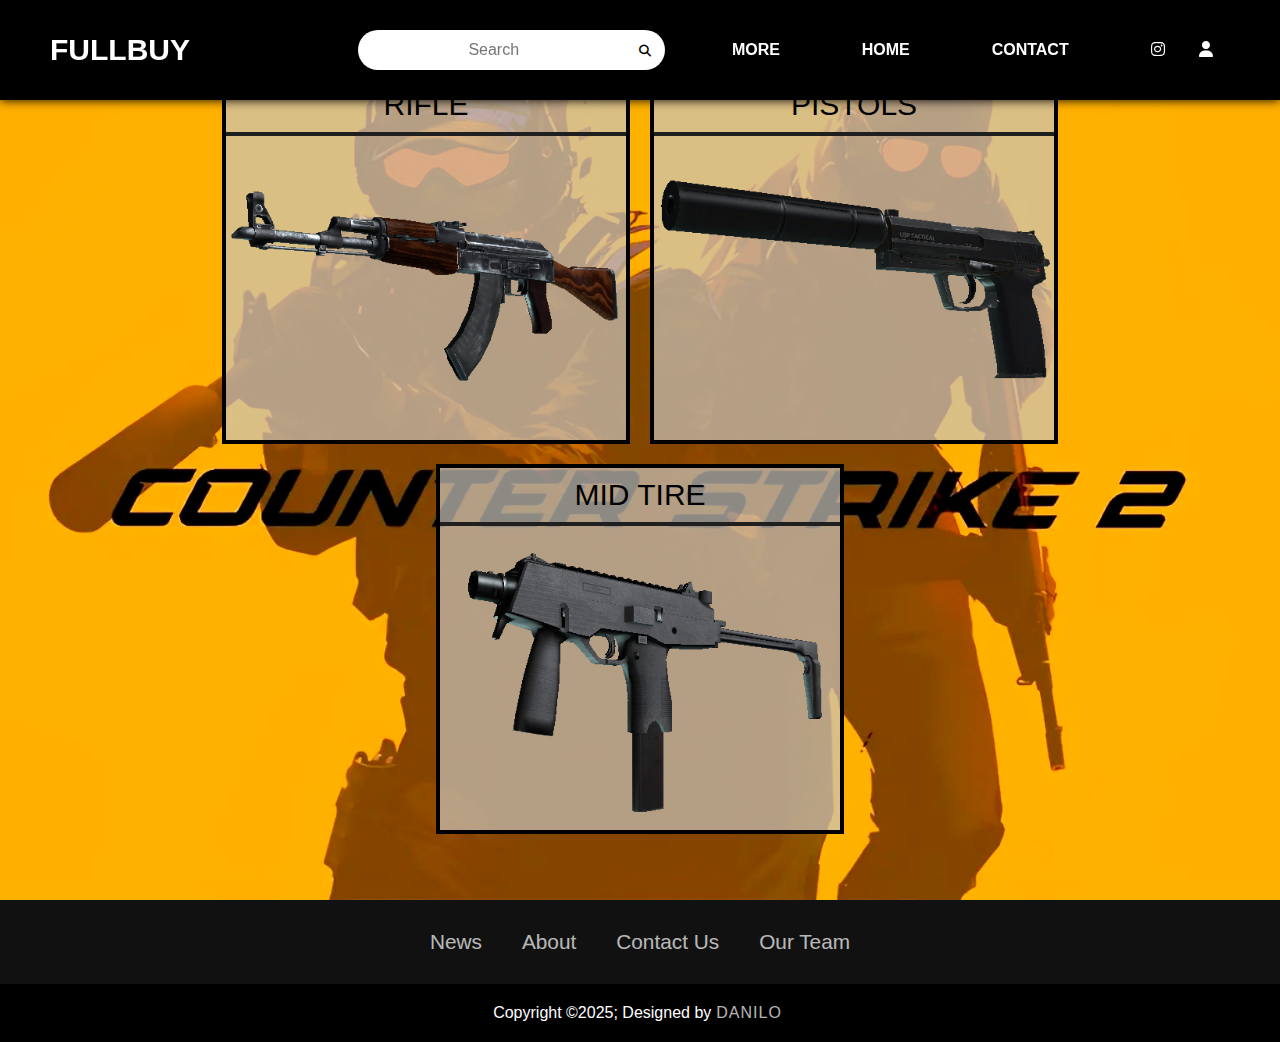
<file: index.html>
<!DOCTYPE html>
<html lang="en">
<head>
    <title>FullBuy</title>  
    <link rel="icon" type="slike/png" href="slike/fff.png">  
    <link rel="stylesheet" href="style.css">
    <link rel="stylesheet" href="https://cdnjs.cloudflare.com/ajax/libs/font-awesome/6.7.2/css/all.min.css" integrity="sha512-Evv84Mr4kqVGRNSgIGL/F/aIDqQb7xQ2vcrdIwxfjThSH8CSR7PBEakCr51Ck+w+/U6swU2Im1vVX0SVk9ABhg==" crossorigin="anonymous" referrerpolicy="no-referrer" />
</head>
<body>
<header>
    <input type="checkbox" name="" id="chk1">
<div class="logo"><h1>FULLBUY</h1></div>

<div class="search-box">
    <form action="">
    <input type="text" name="search" id="srch" placeholder="Search">
    <button type="submit"><i style="color: black;" class="fa-solid fa-magnifying-glass"></i></button>
   </form>
</div>

<ul class="menu_dd">
    <li><a href="#">MORE</a>
        <div class="drop_menu">
            <ul>
        <li><a href="case.html">Case</a></li>
        <li><a href="agent.html">Agent</a></li>
        <li><a href="music.html">Music Kit</a></li>
    
            </ul>
         </div>
        </li>

    <li><a href="index.html">HOME</a></li>
    <li><a href="contact.html">CONTACT</a></li>
   <li>
    <a target="_blank" href="https://www.instagram.com/danilo_0829/"><i class="fab fa-instagram"></i></a>
    <a href="profile.html"><i class="fa-solid fa-user"></i></a>
   </li>
</ul>

<div class="menu">
<label for="chk1">
    <i class="fa-solid fa-bars"></i>
</label>
</div>

</header>
<!-- GLAVNA STRANA -->


<div class="sss">  
       <div class="kt1">
        <div class="dess">RIFLE</div>
    <a href="ak.html"><img src="def skins/ak-47.png" alt="Rifles"></a>
    </div>
    <div class="kt1">
        <div class="dess">PISTOLS</div>
        <a href="pistols.html"><img src="rnd/usp-s.png" alt="Pistols"></a>
       
        </div>
    
        <div class="kt1">
            <div class="dess">MID TIRE</div>
            <a href="midtir.html"><img src="rnd/mp9.png" alt="Mid tire"></a>
           </div> 
        </div>






        <footer>

            <div class="footerNav">
                <ul>
                    <li><a target="_blank" href="https://store.steampowered.com/news/app/730">News</a></li>
                    <li><a href="about.html">About</a></li>
                    <li><a href="contact.html">Contact Us</a></li>
                    <li><a href="ourteam.html">Our Team</a></li>
                </ul>
            </div>
                
            </div>
            <div class="footerBottom">
                <p>Copyright &copy;2025; Designed by<span class="designer">Danilo</span></p>
            </div>
        </footer>
    
</body>
</file>
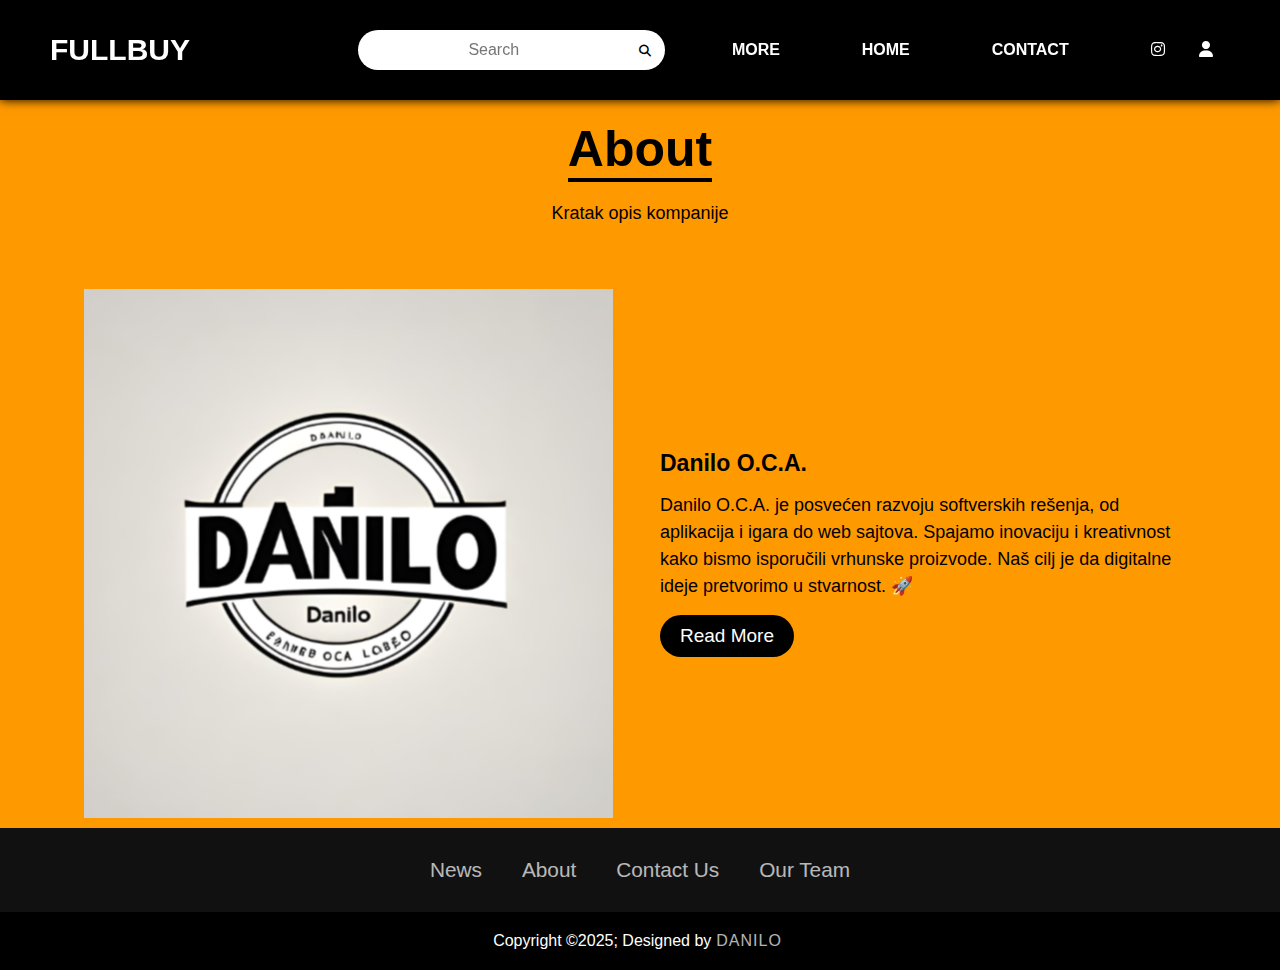
<file: about.html>
<!DOCTYPE html>
<html lang="en">
<head>
    <title>FullBuy</title>  
    <link rel="icon" type="slike/png" href="slike/fff.png">  
    <link rel="stylesheet" href="about.css">
    <link rel="stylesheet" href="https://cdnjs.cloudflare.com/ajax/libs/font-awesome/6.7.2/css/all.min.css" integrity="sha512-Evv84Mr4kqVGRNSgIGL/F/aIDqQb7xQ2vcrdIwxfjThSH8CSR7PBEakCr51Ck+w+/U6swU2Im1vVX0SVk9ABhg==" crossorigin="anonymous" referrerpolicy="no-referrer" />
</head>
<body>
<header>
    <input type="checkbox" name="" id="chk1">
<div class="logo"><h1>FULLBUY</h1></div>

<div class="search-box">
    <form action="">
    <input type="text" name="search" id="srch" placeholder="Search">
    <button type="submit"><i style="color: black;" class="fa-solid fa-magnifying-glass"></i></button>
   </form>
</div>

<ul class="menu_dd">
    <li><a href="#">MORE</a>
        <div class="drop_menu">
            <ul>
                <li><a href="case.html">Case</a></li>
                <li><a href="agent.html">Agent</a></li>
                <li><a href="music.html">Music Kit</a></li>
    
            </ul>
         </div>
        </li>

    <li><a href="index.html">HOME</a></li>
    <li><a href="contact.html">CONTACT</a></li>
   <li>
    <a target="_blank" href="https://www.instagram.com/danilo_0829/"><i class="fab fa-instagram"></i></a>
    <a href="profile.html"><i class="fa-solid fa-user"></i></a>
   </li>
</ul>

<div class="menu">
<label for="chk1">
    <i class="fa-solid fa-bars"></i>
</label>
</div>

</header>
<!-- GLAVNA STRANA -->
<div class="heading">
<h1>About</h1>
<p>Kratak opis kompanije</p>
</div>
<div class="container">
    <section class="about">
        <div class="about-img">
            <img src="slike/logoo.png" alt="logo">
        </div>
        <div class="about-content">
            <h2>Danilo O.C.A.</h2>
            <p>Danilo O.C.A. je posvećen razvoju softverskih rešenja, od aplikacija i igara do web sajtova. Spajamo inovaciju i kreativnost kako bismo isporučili vrhunske proizvode. Naš cilj je da digitalne ideje pretvorimo u stvarnost. 🚀</p>
            <a href="https://en.wikipedia.org/wiki/Information_technology" class="read-more">Read More</a>

        </div>
    </section>
</div>


<!-- FOOTER -->
        <footer>

            <div class="footerNav">
                <ul>
                    <li><a target="_blank" href="https://store.steampowered.com/news/app/730">News</a></li>
                    <li><a href="about.html">About</a></li>
                    <li><a href="contact.html">Contact Us</a></li>
                    <li><a href="ourteam.html">Our Team</a></li>
                </ul>
            </div>
                
            </div>
            <div class="footerBottom">
                <p>Copyright &copy;2025; Designed by<span class="designer">Danilo</span></p>
            </div>
        </footer>
    
</body>
</file>
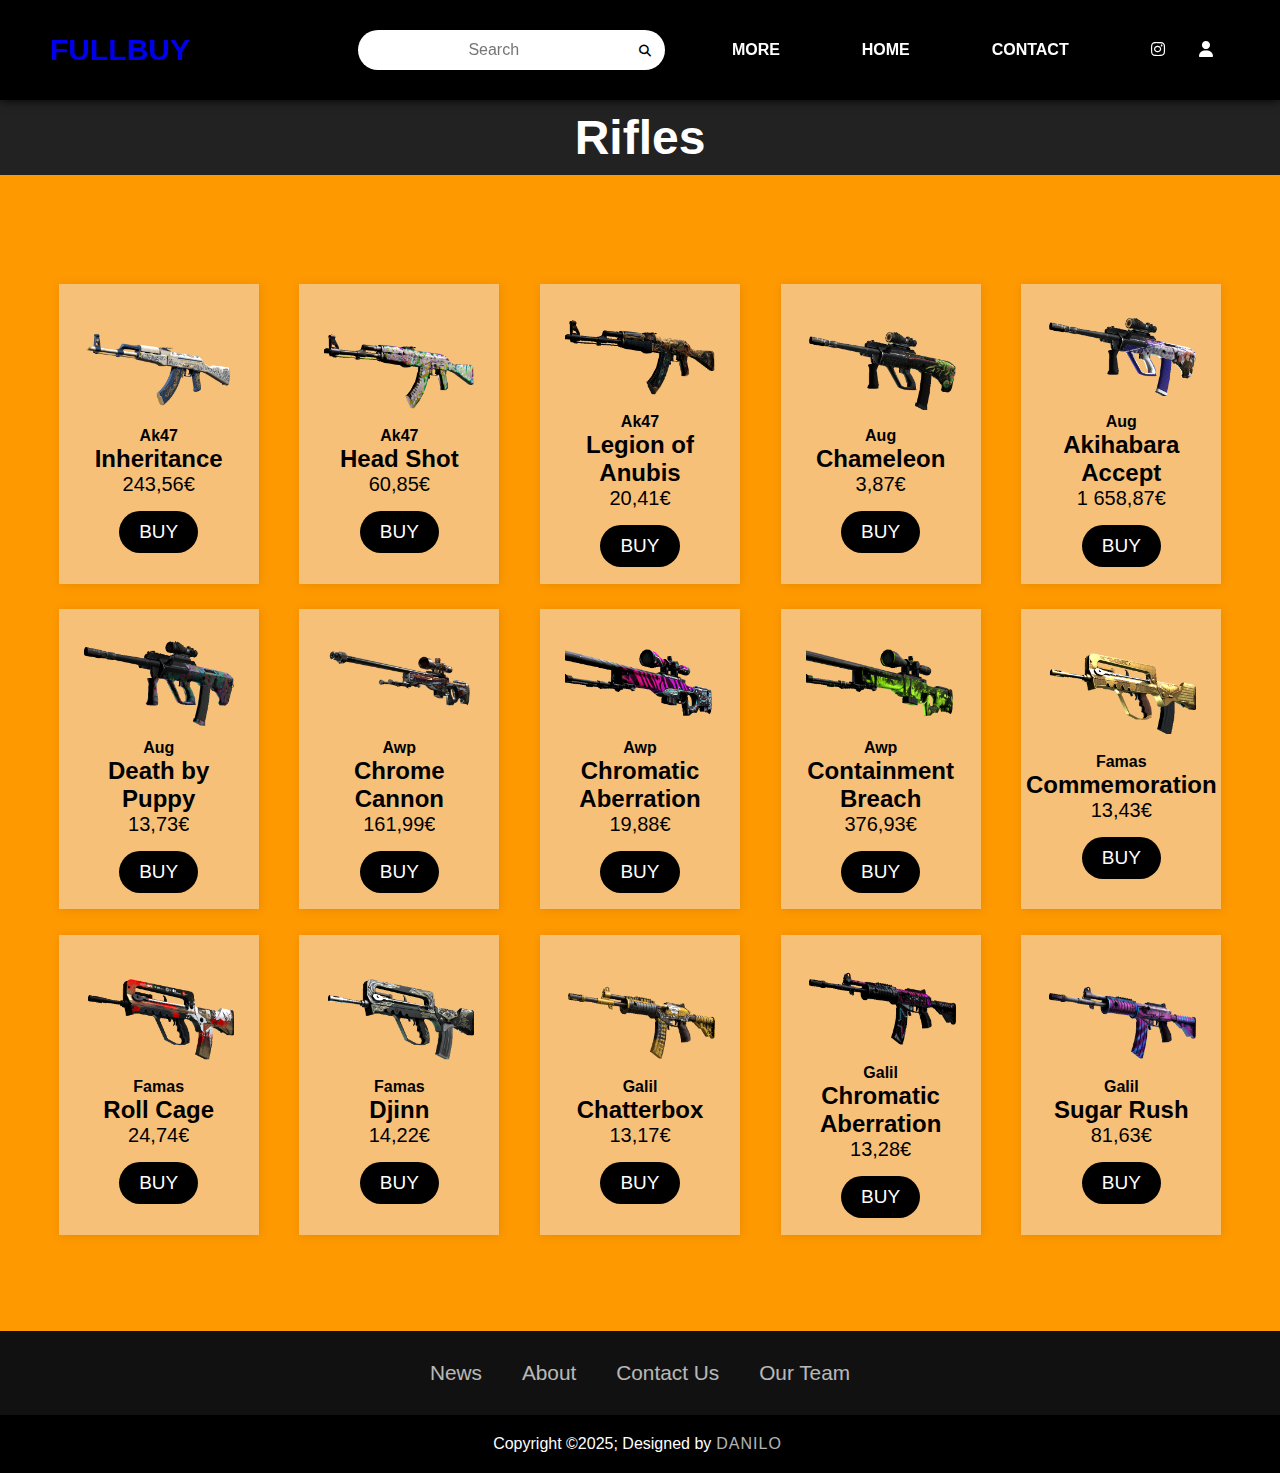
<file: ak.html>
<!DOCTYPE html>
<html lang="en">
<head>
    <title>FullBuy</title>  
    <link rel="icon" type="slike/png" href="slike/fff.png">  
    <link rel="stylesheet" href="ak.css">
   
    <link rel="stylesheet" href="https://cdnjs.cloudflare.com/ajax/libs/font-awesome/6.7.2/css/all.min.css" integrity="sha512-Evv84Mr4kqVGRNSgIGL/F/aIDqQb7xQ2vcrdIwxfjThSH8CSR7PBEakCr51Ck+w+/U6swU2Im1vVX0SVk9ABhg==" crossorigin="anonymous" referrerpolicy="no-referrer" />
</head>
<body>
<header>
    <input type="checkbox" name="" id="chk1">
<div class="logo"><h1><a href="index.html">FULLBUY</a></h1></div>

<div class="search-box">
    <form action="">
    <input type="text" name="search" id="myinput" id="srch" placeholder="Search">
    <button type="submit"><i style="color: black;" class="fa-solid fa-magnifying-glass"></i></button>
   </form>
</div>

<ul class="menu_dd">
    <li><a href="#">MORE</a>
        <div class="drop_menu">
            <ul>
                <li><a href="case.html">Case</a></li>
                <li><a href="agent.html">Agent</a></li>
                <li><a href="music.html">Music Kit</a></li>
    
            </ul>
         </div>
        </li>

    <li><a href="index.html">HOME</a></li>
    <li><a href="contact.html">CONTACT</a></li>
   <li>
    <a target="_blank" href="https://www.instagram.com/danilo_0829/"><i class="fab fa-instagram"></i></a>
    <a href="profile.html"><i class="fa-solid fa-user"></i></a>
   </li>
</ul>

<div class="menu">
<label for="chk1">
    <i class="fa-solid fa-bars"></i>
</label>
</div>

</header>
<!-- GLAVNA STRANA -->
<div class="section-title">
    <h2>Rifles</h2>
</div>


<main>
    <div class="cotainer">
        <div>
            <img src="rfsk/512fx384f.png">
            <h4>Ak47</h4>
            <h2>Inheritance</h2>
            <span>243,56€</span>
            <a target="_blank" href="https://steamcommunity.com/market/listings/730/AK-47%20%7C%20Inheritance%20%28Factory%20New%29">BUY</a>
        </div> 
        <div>
            <img src="rfsk/headpng.png">
            <h4>Ak47</h4>
            <h2>Head Shot</h2>
            <span>60,85€</span>
            <a target="_blank" href="https://steamcommunity.com/market/listings/730/AK-47%20%7C%20Head%20Shot%20%28Factory%20New%29">BUY</a>
        </div>
        <div>
            <img src="rfsk/legend.png">
            <h4>Ak47</h4>
            <h2>Legion of Anubis</h2>
            <span>20,41€</span>
            <a target="_blank" href="https://steamcommunity.com/market/listings/730/AK-47%20%7C%20Legion%20of%20Anubis%20%28Factory%20New%29">BUY</a>
        </div>
        <div>
            <img src="rfsk/auggg.png">
            <h4>Aug</h4>
            <h2>Chameleon</h2>
            <span>3,87€</span>
           <a target="_blank" href="https://steamcommunity.com/market/listings/730/AUG%20%7C%20Chameleon%20%28Factory%20New%29">BUY</a>
        </div>
        <div>
            <img src="rfsk/Akihabara Accept.png">
            <h4>Aug</h4>
            <h2>Akihabara Accept</h2>
            <span>1 658,87€</span>
            <a target="_blank" href="https://steamcommunity.com/market/listings/730/AUG%20%7C%20Akihabara%20Accept%20%28Factory%20New%29">BUY</a>
        </div>
        <div>
            <img src="rfsk/augfg.png">
            <h4>Aug</h4>
            <h2>Death by Puppy</h2>
            <span>13,73€</span>
            <a target="_blank" href="https://steamcommunity.com/market/listings/730/AUG%20%7C%20Death%20by%20Puppy%20%28Factory%20New%29">BUY</a>
        </div>
        <div>
            <img  src="rfsk/Chrome Cannon.png">
            <h4>Awp</h4>
            <h2>Chrome Cannon</h2>
            <span>161,99€</span>
            <a target="_blank" href="https://steamcommunity.com/market/listings/730/AWP%20%7C%20Chrome%20Cannon%20%28Factory%20New%29">BUY</a>
        </div>
        <div>
            <img  src="rfsk/Chromatic Aberration.png">
            <h4>Awp</h4>
            <h2>Chromatic Aberration</h2>
            <span>19,88€</span>
            <a target="_blank" href="https://steamcommunity.com/market/listings/730/AWP%20%7C%20Chromatic%20Aberration%20%28Factory%20New%29">BUY</a>
        </div>
        <div>
            <img src="rfsk/Containment Breach.png">
            <h4>Awp</h4>
            <h2>Containment Breach</h2>
            <span>376,93€</span>
            <a target="_blank" href="https://steamcommunity.com/market/listings/730/AWP%20%7C%20Containment%20Breach%20%28Factory%20New%29">BUY</a>
        </div>
        <div>
            <img src="rfsk/Commemoration.png">
            <h4>Famas</h4>
            <h2>Commemoration</h2>
            <span>13,43€</span>
            <a target="_blank" href="https://steamcommunity.com/market/listings/730/FAMAS%20%7C%20Commemoration%20%28Factory%20New%29">BUY</a>
        </div>
        <div>
            <img src="rfsk/Roll Cage.png">
            <h4>Famas</h4>
            <h2>Roll Cage</h2>
            <span>24,74€</span>
            <a target="_blank" href="https://steamcommunity.com/market/listings/730/FAMAS%20%7C%20Roll%20Cage%20%28Factory%20New%29">BUY</a>
        </div>
        <div>
            <img src="rfsk/Djinn.png">
            <h4>Famas</h4>
            <h2>Djinn</h2>
            <span>14,22€</span>
            <a target="_blank" href="https://steamcommunity.com/market/listings/730/FAMAS%20%7C%20Djinn%20%28Factory%20New%29">BUY</a>
        </div>
        <div>
            <img src="rfsk/Chatterbox.png">
            <h4>Galil</h4>
            <h2>Chatterbox</h2>
            <span>13,17€</span>
            <a target="_blank" href="https://steamcommunity.com/market/listings/730/Galil%20AR%20%7C%20Chatterbox%20%28Field-Tested%29">BUY</a>
        </div>
        <div>
            <img src="rfsk/Chromatic Aberration22.png">
            <h4>Galil</h4>
            <h2>Chromatic Aberration</h2>
            <span>13,28€</span>
            <a target="_blank" href="https://steamcommunity.com/market/listings/730/Galil%20AR%20%7C%20Chromatic%20Aberration%20%28Factory%20New%29">BUY</a>
        </div>
        <div>
            <img src="rfsk/Sugar Rush.png">
            <h4>Galil</h4>
            <h2>Sugar Rush</h2>
            <span>81,63€</span>
            <a target="_blank" href="https://steamcommunity.com/market/listings/730/Galil%20AR%20%7C%20Sugar%20Rush%20%28Factory%20New%29">BUY</a>
        </div>
    

    </div>
</main>

<script src="https://cdnjs.cloudflare.com/ajax/libs/jquery/3.7.1/jquery.min.js"></script>

<script type="text/javascript">
    $(document).ready(function(){
        $("#myinput").on("keyup", function(){
            var value= $(this).val().toLowerCase();

            $(".cotainer div").filter(function () {
                
                $(this).toggle($(this).text().toLowerCase().indexOf(value) > -1);



            })
        });
    });
</script>


<!-- FOOTER -->

        <footer>

            <div class="footerNav">
                <ul>
                    <li><a target="_blank" href="https://store.steampowered.com/news/app/730">News</a></li>
                    <li><a href="about.html">About</a></li>
                    <li><a href="contact.html">Contact Us</a></li>
                    <li><a href="ourteam.html">Our Team</a></li>
                </ul>
            </div>
                
            </div>
            <div class="footerBottom">
                <p>Copyright &copy;2025; Designed by<span class="designer">Danilo</span></p>
            </div>
        </footer>
    
</body>
</file>
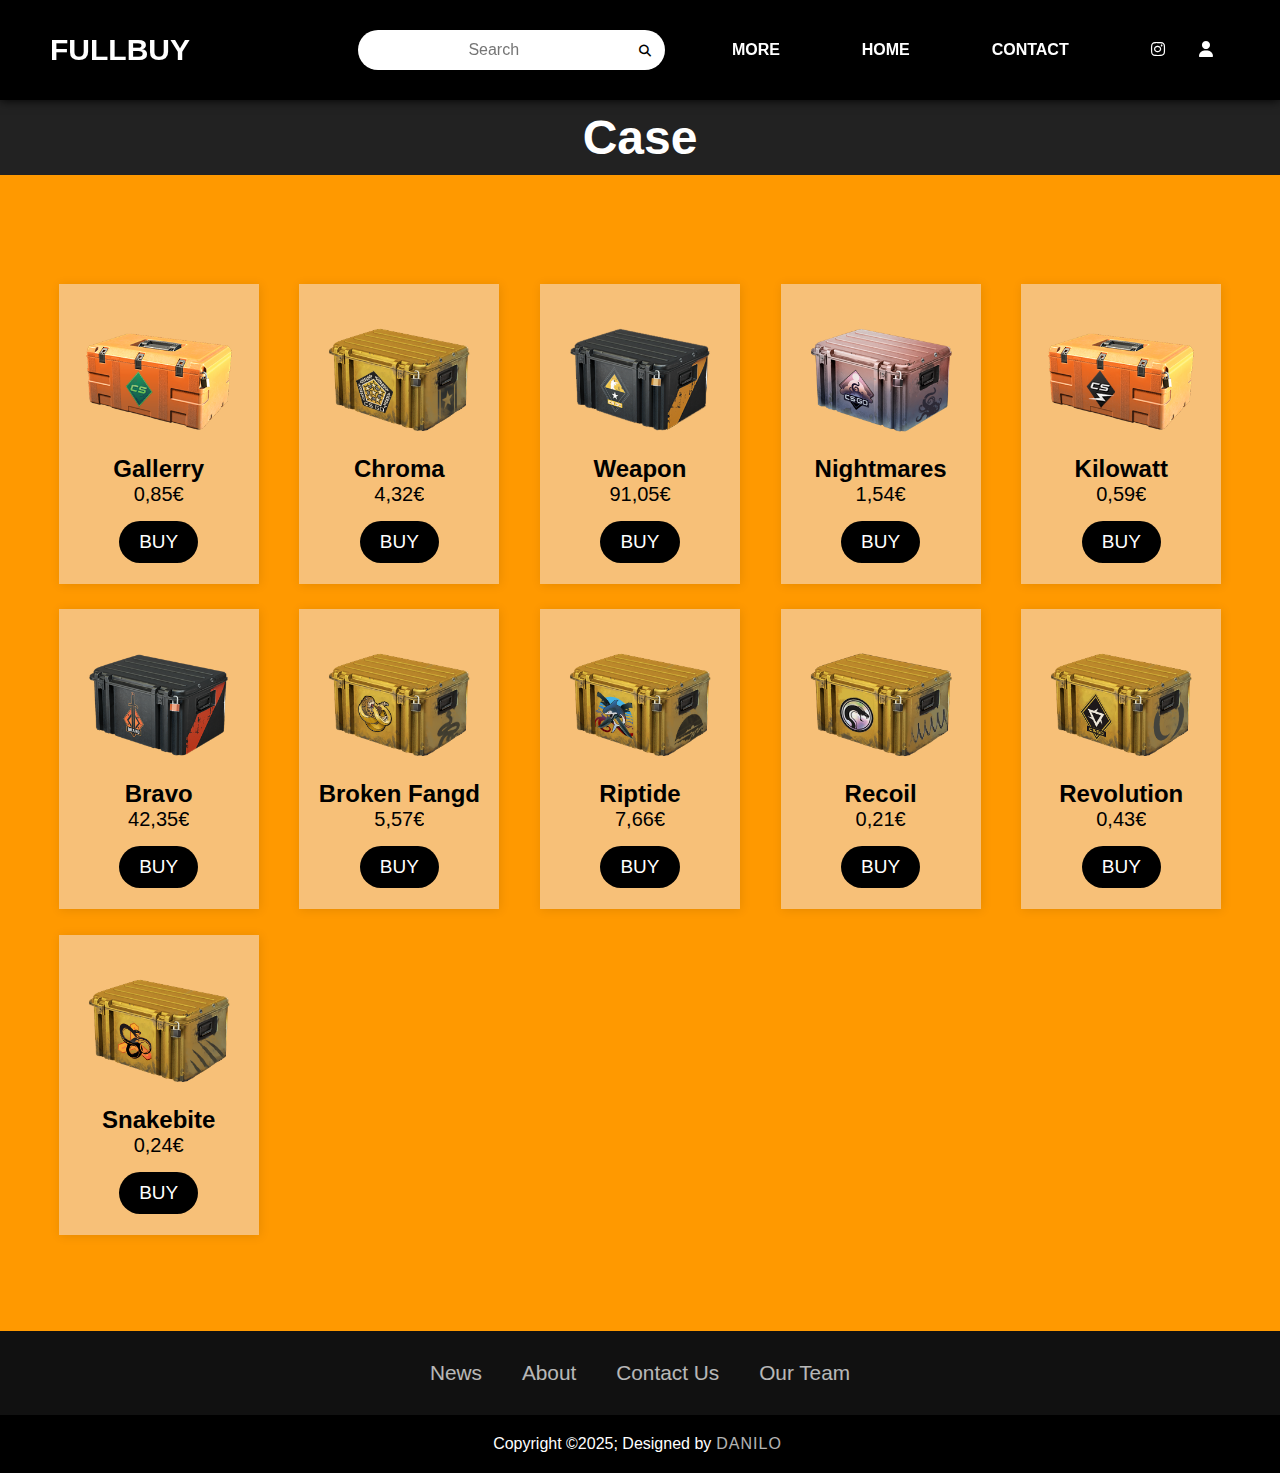
<file: case.html>
<!DOCTYPE html>
<html lang="en">
<head>
    <title>FullBuy</title>  
    <link rel="icon" type="slike/png" href="slike/fff.png">  
    <link rel="stylesheet" href="ak.css">
   
    <link rel="stylesheet" href="https://cdnjs.cloudflare.com/ajax/libs/font-awesome/6.7.2/css/all.min.css" integrity="sha512-Evv84Mr4kqVGRNSgIGL/F/aIDqQb7xQ2vcrdIwxfjThSH8CSR7PBEakCr51Ck+w+/U6swU2Im1vVX0SVk9ABhg==" crossorigin="anonymous" referrerpolicy="no-referrer" />
</head>
<body>
<header>
    <input type="checkbox" name="" id="chk1">
<div class="logo"><h1>FULLBUY</h1></div>

<div class="search-box">
    <form action="">
    <input type="text" name="search" id="myinput" id="srch" placeholder="Search">
    <button type="submit"><i style="color: black;" class="fa-solid fa-magnifying-glass"></i></button>
   </form>
</div>

<ul class="menu_dd">
    <li><a href="#">MORE</a>
        <div class="drop_menu">
            <ul>
                <li><a href="case.html">Case</a></li>
                <li><a href="agent.html">Agent</a></li>
                <li><a href="music.html">Music Kit</a></li>
    
            </ul>
         </div>
        </li>

    <li><a href="index.html">HOME</a></li>
    <li><a href="contact.html">CONTACT</a></li>
   <li>
    <a target="_blank" href="https://www.instagram.com/danilo_0829/"><i class="fab fa-instagram"></i></a>
    <a href="profile.html"><i class="fa-solid fa-user"></i></a>
   </li>
</ul>

<div class="menu">
<label for="chk1">
    <i class="fa-solid fa-bars"></i>
</label>
</div>

</header>
<!-- GLAVNA STRANA -->
<div class="section-title">
    <h2>Case</h2>
</div>

<main>
    <div class="cotainer">
        <div>
            <img src="case/Gallery.png">
            <h4></h4>
            <h2>Gallerry</h2>
            <span>0,85€</span>
            <a target="_blank" href="https://steamcommunity.com/market/listings/730/Gallery%20Case">BUY</a>
        </div> 
        <div>
            <img src="case/Chroma.png">
            <h4></h4>
            <h2>Chroma</h2>
            <span>4,32€</span>
            <a target="_blank" href="https://steamcommunity.com/market/listings/730/Chroma%20Case">BUY</a>
        </div> 
        <div>
            <img src="case/CSGO Weapon.png">
            <h4></h4>
            <h2>Weapon</h2>
            <span>91,05€</span>
            <a target="_blank" href="https://steamcommunity.com/market/listings/730/CS%3AGO%20Weapon%20Case">BUY</a>
        </div> 
        <div>
            <img src="case/Dreams & Nightmares.png">
            <h4></h4>
            <h2>Nightmares</h2>
            <span>1,54€</span>
            <a target="_blank" href="https://steamcommunity.com/market/listings/730/Dreams%20%26%20Nightmares%20Case">BUY</a>
        </div> 
        <div>
            <img src="case/Kilowatt.png">
            <h4></h4>
            <h2>Kilowatt</h2>
            <span>0,59€</span>
            <a target="_blank" href="https://steamcommunity.com/market/listings/730/Kilowatt%20Case">BUY</a>
        </div> 
        <div>
            <img src="case/Operation Bravo.png">
            <h4></h4>
            <h2>Bravo</h2>
            <span>42,35€</span>
            <a target="_blank" href="https://steamcommunity.com/market/listings/730/Operation%20Bravo%20Case">BUY</a>
        </div> 
        <div>
            <img src="case/Operation Broken Fang.png">
            <h4></h4>
            <h2>Broken Fangd</h2>
            <span>5,57€</span>
            <a target="_blank" href="https://steamcommunity.com/market/listings/730/Operation%20Broken%20Fang%20Case">BUY</a>
        </div> 
        <div>
            <img src="case/Operation Riptide.png">
            <h4></h4>
            <h2>Riptide</h2>
            <span>7,66€</span>
            <a target="_blank" href="https://steamcommunity.com/market/listings/730/Operation%20Riptide%20Case">BUY</a>
        </div> 
        <div>
            <img src="case/Recoil.png">
            <h4></h4>
            <h2>Recoil</h2>
            <span>0,21€</span>
            <a target="_blank" href="https://steamcommunity.com/market/listings/730/Recoil%20Case">BUY</a>
        </div> 
        <div>
            <img src="case/Revolution.png">
            <h4></h4>
            <h2>Revolution</h2>
            <span>0,43€</span>
            <a target="_blank" href="https://steamcommunity.com/market/listings/730/Revolution%20Case">BUY</a>
        </div> 
        <div>
            <img src="case/Snakebite.png">
            <h4></h4>
            <h2>Snakebite</h2>
            <span>0,24€</span>
            <a target="_blank" href="https://steamcommunity.com/market/listings/730/Snakebite%20Case">BUY</a>
        </div> 
    
       
    

    </div>
</main>

<script src="https://cdnjs.cloudflare.com/ajax/libs/jquery/3.7.1/jquery.min.js"></script>

<script type="text/javascript">
    $(document).ready(function(){
        $("#myinput").on("keyup", function(){
            var value= $(this).val().toLowerCase();

            $(".cotainer div").filter(function () {
                
                $(this).toggle($(this).text().toLowerCase().indexOf(value) > -1);



            })
        });
    });
</script>


<!-- FOOTER -->

        <footer>

            <div class="footerNav">
                <ul>
                    <li><a target="_blank" href="https://store.steampowered.com/news/app/730">News</a></li>
                    <li><a href="about.html">About</a></li>
                    <li><a href="contact.html">Contact Us</a></li>
                    <li><a href="ourteam.html">Our Team</a></li>
                </ul>
            </div>
                
            </div>
            <div class="footerBottom">
                <p>Copyright &copy;2025; Designed by<span class="designer">Danilo</span></p>
            </div>
        </footer>
    
</body>
</file>
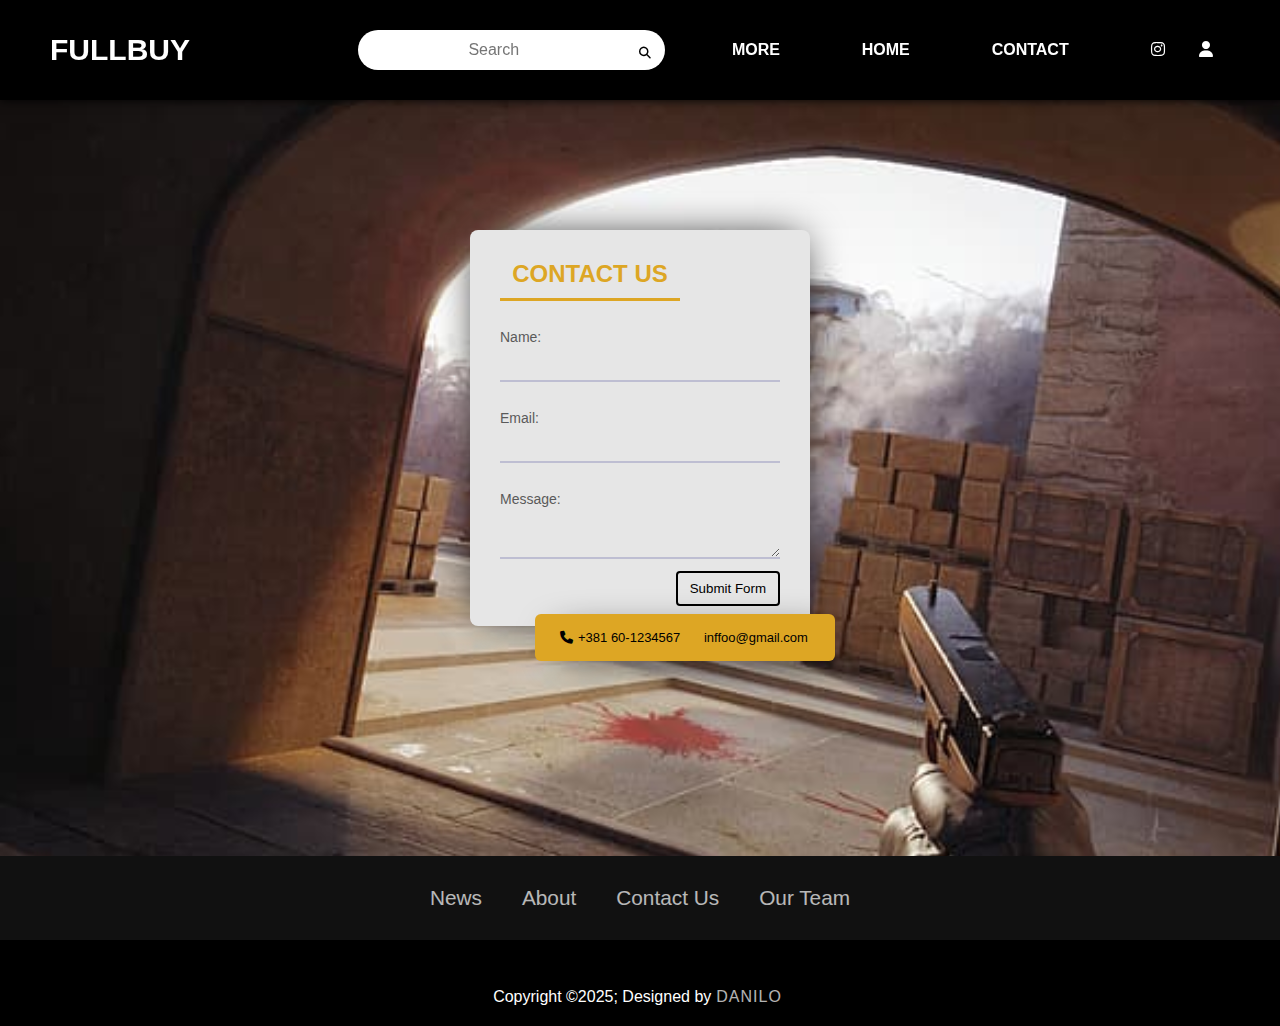
<file: contact.html>
<!DOCTYPE html>
<html lang="en">
<head>
    <title>FullBuy</title>  
    <link rel="icon" type="slike/png" href="slike/fff.png">  
    <link rel="stylesheet" href="contact.css">
    <link rel="stylesheet" href="https://cdnjs.cloudflare.com/ajax/libs/font-awesome/6.7.2/css/all.min.css" integrity="sha512-Evv84Mr4kqVGRNSgIGL/F/aIDqQb7xQ2vcrdIwxfjThSH8CSR7PBEakCr51Ck+w+/U6swU2Im1vVX0SVk9ABhg==" crossorigin="anonymous" referrerpolicy="no-referrer" />
</head>
<body>
<header>
    <input type="checkbox" name="" id="chk1">
<div class="logo"><h1>FULLBUY</h1></div>

<div class="search-box">
    <form action="">
    <input type="text" name="search" id="srch" placeholder="Search">
    <button type="submit"><i style="color: black;" class="fa-solid fa-magnifying-glass"></i></button>
   </form>
</div>

<ul class="menu_dd">
    <li><a href="#">MORE</a>
        <div class="drop_menu">
            <ul>
                <li><a href="case.html">Case</a></li>
                <li><a href="agent.html">Agent</a></li>
                <li><a href="music.html">Music Kit</a></li>
    
            </ul>
         </div>
        </li>

    <li><a href="index.html">HOME</a></li>
    <li><a href="contact.html">CONTACT</a></li>
   <li>
    <a target="_blank" href="https://www.instagram.com/danilo_0829/"><i class="fab fa-instagram"></i></a>
    <a href="profile.html"><i class="fa-solid fa-user"></i></a>
   </li>
</ul>

<div class="menu">
<label for="chk1">
    <i class="fa-solid fa-bars"></i>
</label>
</div>

</header>
<!-- GLAVNA STRANA -->
<form action="https://api.web3forms.com/submit" method="POST" class="form">
    <h2>CONTACT US</h2>
    <p type="Name:"><input type="text" name="name" required></p>
    <p type="Email:"><input type="email" name="email" required></input></p>
    <p type="Message:"><textarea name="message" required></textarea></p>
    <button type="submit">Submit Form</button>
    <div>
      <span class="fa fa-phone"></span>+381 60-1234567
      <span class="fa fa-envelope-o"></span>inffoo@gmail.com
    </div>
    <input type="hidden" name="access_key" value="40f615ea-1d8c-47e2-ae79-367ef2950e09">
  </form>



<!-- FOOTER -->
        <footer>

            <div class="footerNav">
                <ul>
                    <li><a target="_blank" href="https://store.steampowered.com/news/app/730">News</a></li>
                    <li><a href="about.html">About</a></li>
                    <li><a href="contact.html">Contact Us</a></li>
                    <li><a href="ourteam.html">Our Team</a></li>
                </ul>
            </div>
                
            </div>
            <div class="footerBottom">
                <p>Copyright &copy;2025; Designed by<span class="designer">Danilo</span></p>
            </div>
        </footer>
    
</body>
</file>
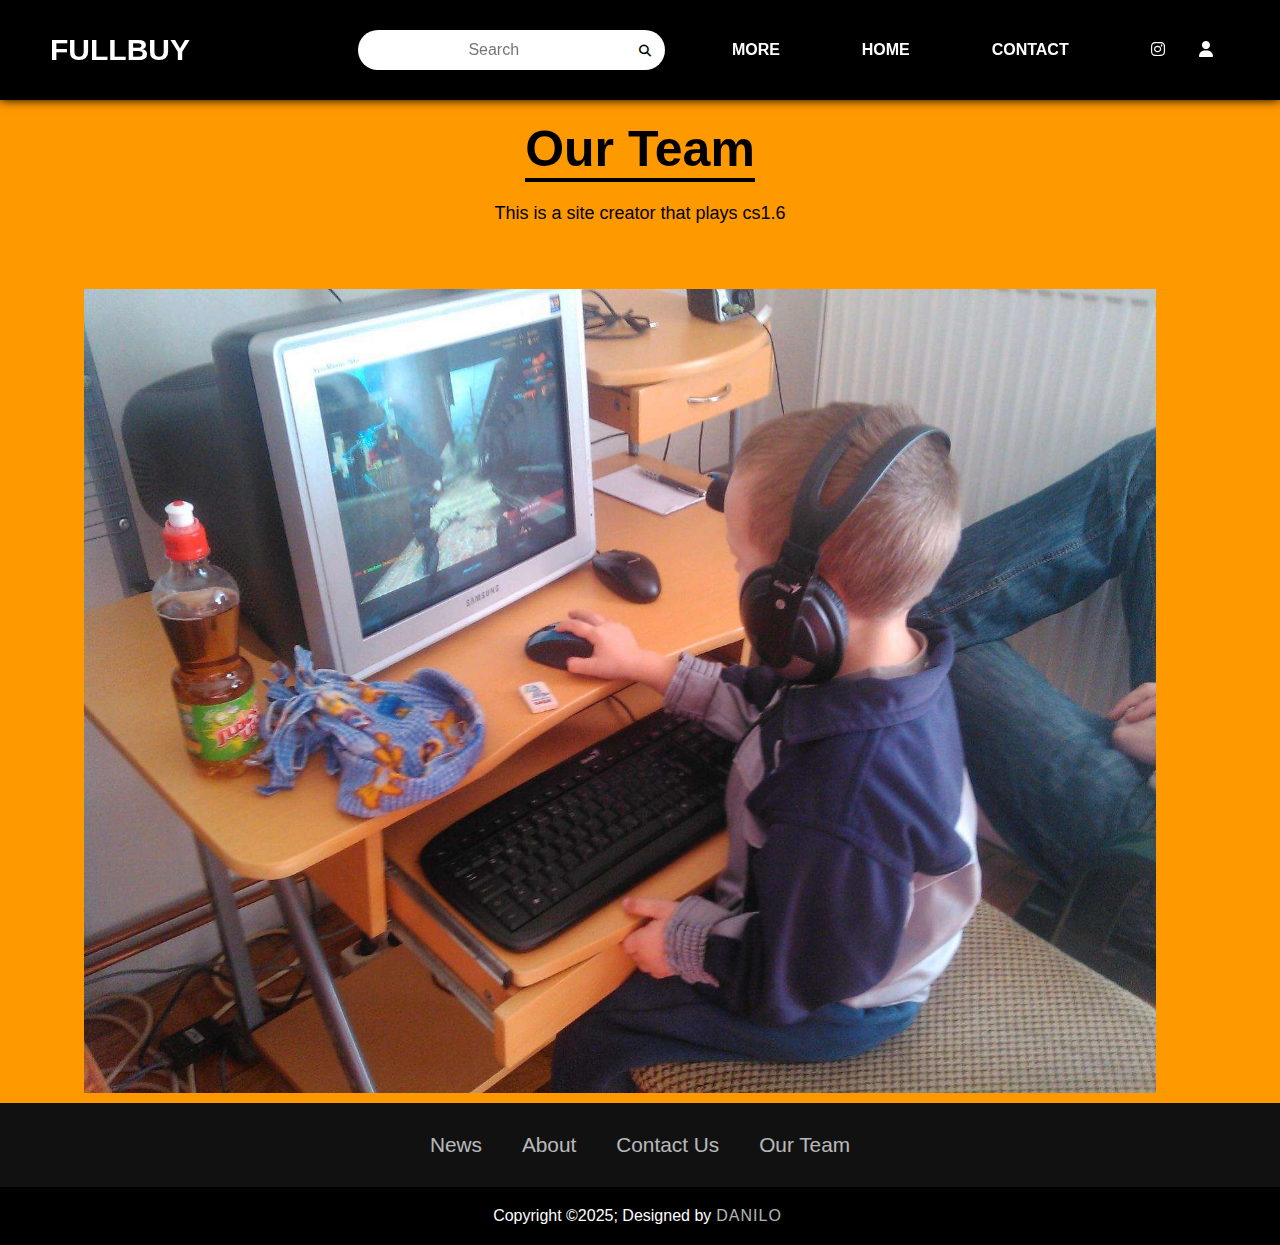
<file: ourteam.html>
<!DOCTYPE html>
<html lang="en">
<head>
    <title>FullBuy</title>  
    <link rel="icon" type="slike/png" href="slike/fff.png">  
    <link rel="stylesheet" href="about.css">
    <link rel="stylesheet" href="https://cdnjs.cloudflare.com/ajax/libs/font-awesome/6.7.2/css/all.min.css" integrity="sha512-Evv84Mr4kqVGRNSgIGL/F/aIDqQb7xQ2vcrdIwxfjThSH8CSR7PBEakCr51Ck+w+/U6swU2Im1vVX0SVk9ABhg==" crossorigin="anonymous" referrerpolicy="no-referrer" />
</head>
<body>
<header>
    <input type="checkbox" name="" id="chk1">
<div class="logo"><h1>FULLBUY</h1></div>

<div class="search-box">
    <form action="">
    <input type="text" name="search" id="srch" placeholder="Search">
    <button type="submit"><i style="color: black;" class="fa-solid fa-magnifying-glass"></i></button>
   </form>
</div>

<ul class="menu_dd">
    <li><a href="#">MORE</a>
        <div class="drop_menu">
            <ul>
                <li><a href="case.html">Case</a></li>
                <li><a href="agent.html">Agent</a></li>
                <li><a href="music.html">Music Kit</a></li>
    
            </ul>
         </div>
        </li>

    <li><a href="index.html">HOME</a></li>
    <li><a href="contact.html">CONTACT</a></li>
   <li>
    <a target="_blank" href="https://www.instagram.com/danilo_0829/"><i class="fab fa-instagram"></i></a>
    <a href="profile.html"><i class="fa-solid fa-user"></i></a>
   </li>
</ul>

<div class="menu">
<label for="chk1">
    <i class="fa-solid fa-bars"></i>
</label>
</div>

</header>
<!-- GLAVNA STRANA -->
<div class="heading">
<h1>Our Team</h1>
<p>This is a site creator that plays cs1.6</p>
</div>
<div class="container">
    <section class="about">
        <div class="about-img">
            <img src="slike/1.6malija.jpg" alt="logo">
        </div>
    </section>
</div>


<!-- FOOTER -->
        <footer>

            <div class="footerNav">
                <ul>
                    <li><a target="_blank" href="https://store.steampowered.com/news/app/730">News</a></li>
                    <li><a href="about.html">About</a></li>
                    <li><a href="contact.html">Contact Us</a></li>
                    <li><a href="ourteam.html">Our Team</a></li>
                </ul>
            </div>
                
            </div>
            <div class="footerBottom">
                <p>Copyright &copy;2025; Designed by<span class="designer">Danilo</span></p>
            </div>
        </footer>
    
</body>
</file>
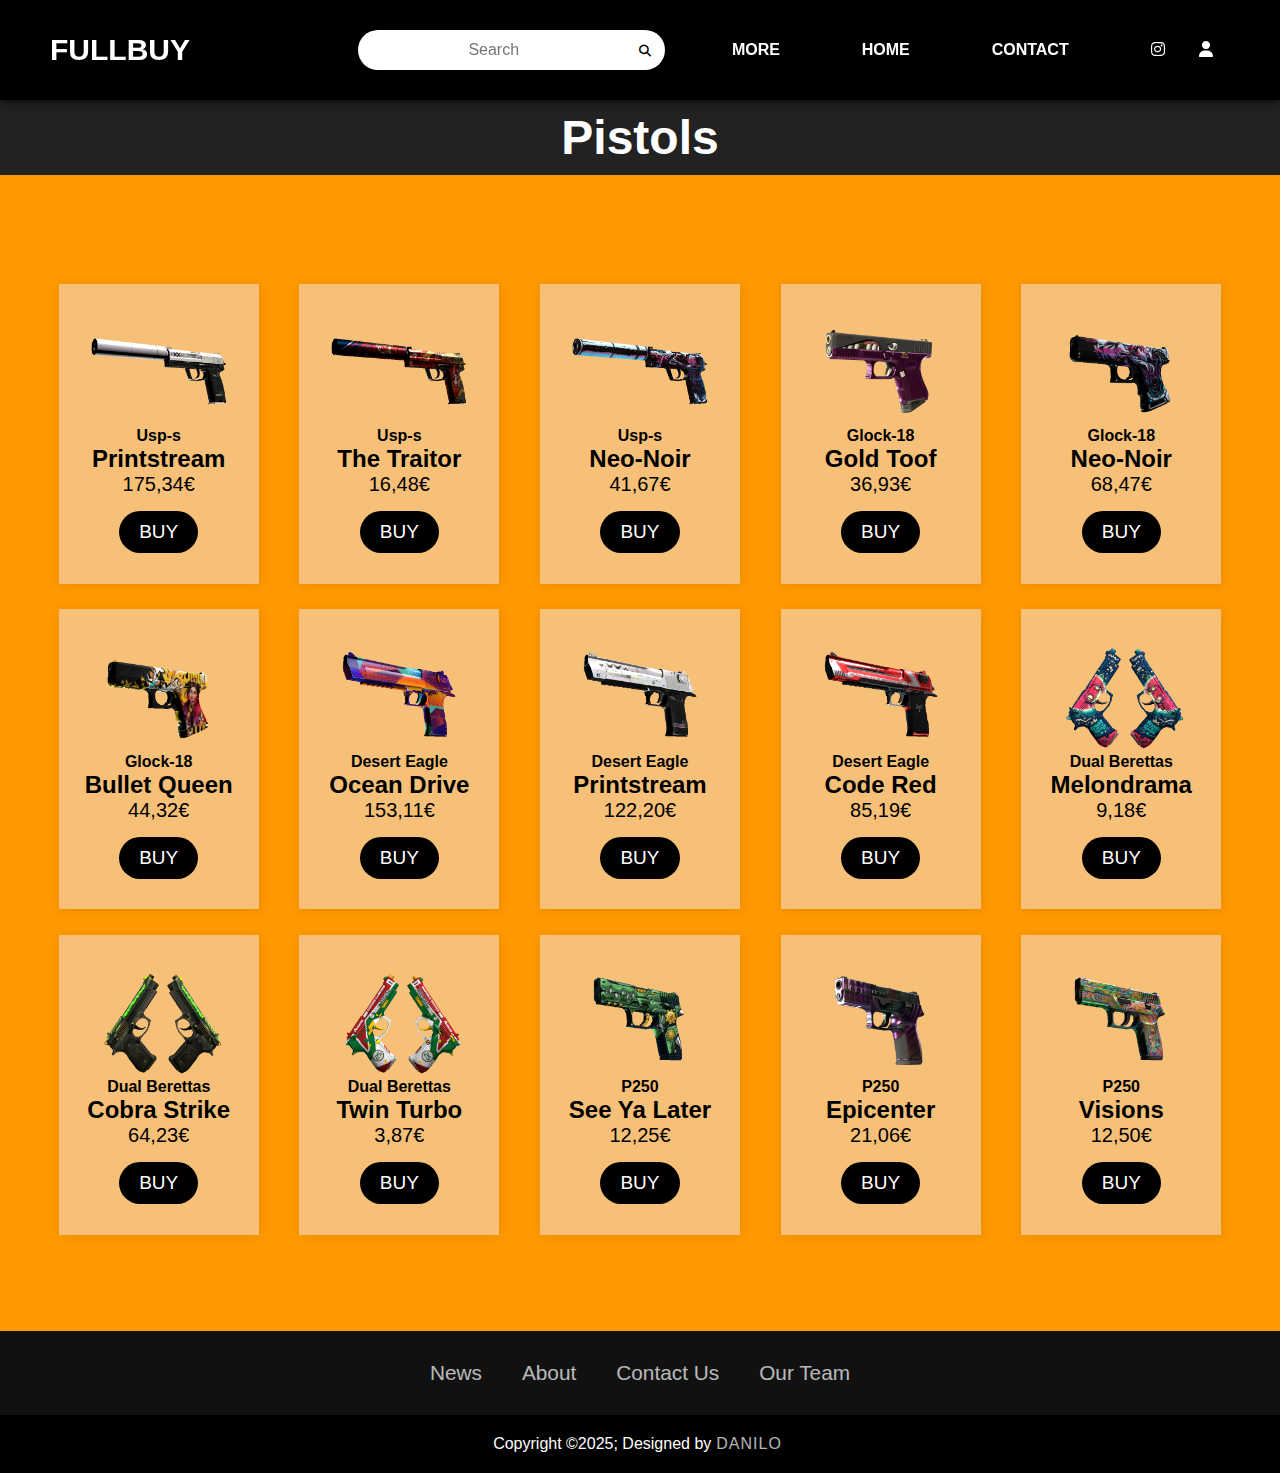
<file: pistols.html>
<!DOCTYPE html>
<html lang="en">
<head>
    <title>FullBuy</title>  
    <link rel="icon" type="slike/png" href="slike/fff.png">  
    <link rel="stylesheet" href="ak.css">
   
    <link rel="stylesheet" href="https://cdnjs.cloudflare.com/ajax/libs/font-awesome/6.7.2/css/all.min.css" integrity="sha512-Evv84Mr4kqVGRNSgIGL/F/aIDqQb7xQ2vcrdIwxfjThSH8CSR7PBEakCr51Ck+w+/U6swU2Im1vVX0SVk9ABhg==" crossorigin="anonymous" referrerpolicy="no-referrer" />
</head>
<body>
<header>
    <input type="checkbox" name="" id="chk1">
<div class="logo"><h1>FULLBUY</h1></div>

<div class="search-box">
    <form action="">
    <input type="text" name="search" id="myinput" id="srch" placeholder="Search">
    <button type="submit"><i style="color: black;" class="fa-solid fa-magnifying-glass"></i></button>
   </form>
</div>

<ul class="menu_dd">
    <li><a href="#">MORE</a>
        <div class="drop_menu">
            <ul>
                <li><a href="case.html">Case</a></li>
                <li><a href="agent.html">Agent</a></li>
                <li><a href="music.html">Music Kit</a></li>
    
            </ul>
         </div>
        </li>

    <li><a href="index.html">HOME</a></li>
    <li><a href="contact.html">CONTACT</a></li>
   <li>
    <a target="_blank" href="https://www.instagram.com/danilo_0829/"><i class="fab fa-instagram"></i></a>
    <a href="profile.html"><i class="fa-solid fa-user"></i></a>
   </li>
</ul>

<div class="menu">
<label for="chk1">
    <i class="fa-solid fa-bars"></i>
</label>
</div>

</header>
<!-- GLAVNA STRANA -->
<div class="section-title">
    <h2>Pistols</h2>
</div>
<main>
    <div class="cotainer">
        <div>
            <img src="pis/Printstream.png">
            <h4>Usp-s</h4>
            <h2>Printstream</h2>
            <span>175,34€</span>
            <a target="_blank" href="https://steamcommunity.com/market/listings/730/USP-S%20%7C%20Printstream%20%28Factory%20New%29">BUY</a>
        </div> 
        <div>
            <img src="pis/The Traitor.png">
            <h4>Usp-s</h4>
            <h2>The Traitor</h2>
            <span>16,48€</span>
            <a target="_blank" href="https://steamcommunity.com/market/listings/730/USP-S%20%7C%20The%20Traitor%20%28Factory%20New%29">BUY</a>
        </div>
        <div>
            <img src="pis/Neo-Noir.png">
            <h4>Usp-s</h4>
            <h2>Neo-Noir</h2>
            <span>41,67€</span>
            <a target="_blank" href="https://steamcommunity.com/market/listings/730/USP-S%20%7C%20Neo-Noir%20%28Factory%20New%29">BUY</a>
        </div>
        <div>
            <img src="pis/Gold Toof.png">
            <h4>Glock-18</h4>
            <h2>Gold Toof</h2>
            <span>36,93€</span>
           <a target="_blank" href="https://steamcommunity.com/market/listings/730/Glock-18%20%7C%20Gold%20Toof%20%28Factory%20New%29">BUY</a>
        </div>
        <div>
            <img src="pis/Neo-Noir2.png">
            <h4>Glock-18</h4>
            <h2>Neo-Noir</h2>
            <span>68,47€</span>
            <a target="_blank" href="https://steamcommunity.com/market/listings/730/Glock-18%20%7C%20Neo-Noir%20%28Factory%20New%29">BUY</a>
        </div>
        <div>
            <img src="pis/Bullet Queen.png">
            <h4>Glock-18</h4>
            <h2>Bullet Queen</h2>
            <span>44,32€</span>
            <a target="_blank" href="https://steamcommunity.com/market/listings/730/Glock-18%20%7C%20Bullet%20Queen%20%28Factory%20New%29">BUY</a>
        </div>
        <div>
            <img  src="pis/Ocean Drive.png">
            <h4>Desert Eagle</h4>
            <h2>Ocean Drive</h2>
            <span>153,11€</span>
            <a target="_blank" href="https://steamcommunity.com/market/listings/730/Desert%20Eagle%20%7C%20Ocean%20Drive%20%28Factory%20New%29">BUY</a>
        </div>
        <div>
            <img  src="pis/Printstream2.png">
            <h4>Desert Eagle</h4>
            <h2>Printstream</h2>
            <span>122,20€</span>
            <a target="_blank" href="https://steamcommunity.com/market/listings/730/Desert%20Eagle%20%7C%20Printstream%20%28Factory%20New%29">BUY</a>
        </div>
        <div>
            <img src="pis/Code Red.png">
            <h4>Desert Eagle</h4>
            <h2>Code Red</h2>
            <span>85,19€</span>
            <a target="_blank" href="https://steamcommunity.com/market/listings/730/Desert%20Eagle%20%7C%20Code%20Red%20%28Factory%20New%29">BUY</a>
        </div>
        <div>
            <img src="pis/Melondrama.png">
            <h4>Dual Berettas</h4>
            <h2>Melondrama</h2>
            <span>9,18€</span>
            <a target="_blank" href="https://steamcommunity.com/market/listings/730/Dual%20Berettas%20%7C%20Melondrama%20%28Factory%20New%29">BUY</a>
        </div>
        <div>
            <img src="pis/Cobra Strike.png">
            <h4>Dual Berettas</h4>
            <h2>Cobra Strike</h2>
            <span>64,23€</span>
            <a target="_blank" href="https://steamcommunity.com/market/listings/730/Dual%20Berettas%20%7C%20Cobra%20Strike%20%28Factory%20New%29">BUY</a>
        </div>
        <div>
            <img src="pis/Twin Turbo.png">
            <h4>Dual Berettas</h4>
            <h2>Twin Turbo</h2>
            <span>3,87€</span>
            <a target="_blank" href="https://steamcommunity.com/market/listings/730/Dual%20Berettas%20%7C%20Twin%20Turbo%20%28Factory%20New%29">BUY</a>
        </div>
        <div>
            <img src="pis/See Ya Later.png">
            <h4>P250</h4>
            <h2>See Ya Later</h2>
            <span>12,25€</span>
            <a target="_blank" href="https://steamcommunity.com/market/listings/730/P250%20%7C%20See%20Ya%20Later%20%28Factory%20New%29">BUY</a>
        </div>
        <div>
            <img src="pis/Epicenter.png">
            <h4>P250</h4>
            <h2>Epicenter</h2>
            <span>21,06€</span>
            <a target="_blank" href="https://steamcommunity.com/market/listings/730/P250%20%7C%20Epicenter%20%28Factory%20New%29">BUY</a>
        </div>
        <div>
            <img src="pis/Visions.png">
            <h4>P250</h4>
            <h2>Visions</h2>
            <span>12,50€</span>
            <a target="_blank" href="https://steamcommunity.com/market/listings/730/P250%20%7C%20Visions%20%28Factory%20New%29">BUY</a>
        </div>
    

    </div>
</main>

<script src="https://cdnjs.cloudflare.com/ajax/libs/jquery/3.7.1/jquery.min.js"></script>

<script type="text/javascript">
    $(document).ready(function(){
        $("#myinput").on("keyup", function(){
            var value= $(this).val().toLowerCase();

            $(".cotainer div").filter(function () {
                
                $(this).toggle($(this).text().toLowerCase().indexOf(value) > -1);



            })
        });
    });
</script>


<!-- FOOTER -->

        <footer>

            <div class="footerNav">
                <ul>
                    <li><a target="_blank" href="https://store.steampowered.com/news/app/730">News</a></li>
                    <li><a href="about.html">About</a></li>
                    <li><a href="contact.html">Contact Us</a></li>
                    <li><a href="ourteam.html">Our Team</a></li>
                </ul>
            </div>
                
            </div>
            <div class="footerBottom">
                <p>Copyright &copy;2025; Designed by<span class="designer">Danilo</span></p>
            </div>
        </footer>
    
</body>
</file>
<file: style.css>
html{
    height: 100%;
}


*{
    margin: 0;
    padding: 0;
    box-sizing: border-box;
    font-family: Arial, Helvetica, sans-serif;

}body{
     background: url(slike/cs22.png); 
    background-size: cover;
    height: 100vh;
    background-position: center; 
    display: flex;
    flex-direction: column;
    min-width: 100%;
}
header{
    width: 100%;
    height: 100px;
    display: flex;
    justify-content: space-between;
    align-items: center;
    position: fixed;
    z-index: 99;
    box-shadow: 0 0 10px #000;
    background: rgb(0, 0, 0);
}#chk1{
    display: none;
}i{
    color: white;
    cursor: pointer;
}header .logo{
    flex: 1;
    color: white;
    margin-left: 50px;
    text-transform: uppercase;
    font-size: 15px;
}header .search-box{
    flex: 1;
    position: relative;
}.search-box input{
    width: 100%;
    height: 40px;
    border: none;
    background: rgb(255, 255, 255);
    border-radius: 30px;
    color: gray;
    font-size: 16px;
    text-align: center;
    padding-left: 5px;
    padding-right: 40px;

}.search-box button{
    cursor: pointer;
    width: 40px;
    height: 40px;
    border-radius: 30px;
    border: none;
    position: absolute;
    top: 0;
    right: 0;
    transform: scale(0.9);
    background: rgb(255, 255, 255);
}header ul{
    flex: 2;
    display: flex;
    justify-content: space-evenly;
}header ul li{
    list-style: none;
} header ul li a{
    text-decoration: none;
    color: #fff;
    font-weight: 600;
    text-transform: uppercase;
    padding: 10px 15px;
}
header ul li a:hover{
    border-bottom: 2px solid rgb(156, 156, 156);
    font-size: 18px; 
}header .menu{

    font-size: 2.5em;
    display: none;
}
@media(max-width:1000px){
    .search-box button{
    position: absolute;
  }header ul{
    position: fixed;
    top: 100px;
    right: -100%;
    background: #000;
    height: calc(60vh - 100px);
    width: 20%;
    flex-direction: column;
    align-items: center;
    transition: right 0.5s linear;
  }header .menu{
    display: block;
    width: 100px;
    text-align: center;
  }#chk1:checked ~ ul{
    right: 0;
  }

}
@media(max-width:600px){
    header .logo{
        font-size: 10px;
        margin-left: 8px;
    }header ul{
        width: 100%;
    }
}
.drop_menu{
    display: none;
}
.menu_dd li:hover .drop_menu{
    display: block;
    position: absolute;
    border-width: 7px;
    border-style: solid;
    font-size: 15px;
    border-width: 2px;
    border-color: #3d3d3d;
    top: 70%;
    background-color: rgb(0, 0, 0);
   }
.menu_dd li:hover .drop_menu ul{
    display: block;
    margin: 7px;
}
.menu_dd li:hover .drop_menu ul li{
    width: 150px;
    padding: 10px;
}

/* GLAVNA STRANA */
.mm_p{
    margin: 10px;

}.kt1{
    background-color: #cac5bdb2;
    display: inline-block;
    border: 4px solid rgb(0, 0, 0);
    margin: 10px;
}.sss {
    display: flex;
    justify-content: center;
    align-items: center;
    flex-wrap: wrap;
    width: 100%;
    min-height: 100vh;
    padding: 5%;
    text-align: center;
}.kt1 a img {
    width: 100%; 
    max-width: 400px; 
    height: auto;  
    object-fit: contain; 
}
.dess{
    padding: 10px;
    text-align: center;
    font-size: 30px;
    border-bottom:4px solid rgb(31, 31, 31);;
    text-decoration: none;
}
@media (max-width: 600px) {
    .kt1 {
        width: 45%;
    }
}

@media (max-width: 400px) {
    .kt1 {
        width: 90%;
    }
}
/* FOOTER */

footer{
    background-color: #111;
    margin-top: auto;
}
.footerContainer{
    width: 100%;
    padding: 70px 30px 20px ;
}
.footerNav{
    margin: 30px 0;
}
.footerNav ul{
    display: flex;
    justify-content: center;
    list-style-type: none;
}
.footerNav ul li a{
    color:white;
    margin: 20px;
    text-decoration: none;
    font-size: 1.3em;
    opacity: 0.7;
    transition: 0.5s;

}
.footerNav ul li a:hover{
    opacity: 1;
}
.footerBottom{
    background-color: #000;
    padding: 20px;
    text-align: center;
}
.footerBottom p{
    color: white;
}
.designer{
    opacity: 0.7;
    text-transform: uppercase;
    letter-spacing: 1px;
    font-weight: 400;
    margin: 0px 5px;
}
@media (max-width: 700px){
    .footerNav ul{
       flex-direction: column;
    } 
    .footerNav ul li{
        width:100%;
        text-align: center;
        margin: 10px;
    }
    .socialIcons a{
        padding: 8px;
        margin: 4px;
    }
}
</file>
<file: about.css>
html{
    height: 100%;
}


*{
    margin: 0;
    padding: 0;
    box-sizing: border-box;
    font-family: Arial, Helvetica, sans-serif;

}body{
     background-color: #ff9900;
    background-size: cover;
    height: 100vh;
    background-position: center; 
    display: flex;
    flex-direction: column;
    min-width: 100%;
}
header{
    width: 100%;
    height: 100px;
    display: flex;
    justify-content: space-between;
    align-items: center;
    position: fixed;
    z-index: 99;
    box-shadow: 0 0 10px #000;
    background: rgb(0, 0, 0);
}#chk1{
    display: none;
}i{
    color: white;
    cursor: pointer;
}header .logo{
    flex: 1;
    color: white;
    margin-left: 50px;
    text-transform: uppercase;
    font-size: 15px;
}header .search-box{
    flex: 1;
    position: relative;
}.search-box input{
    width: 100%;
    height: 40px;
    border: none;
    background: rgb(255, 255, 255);
    border-radius: 30px;
    color: gray;
    font-size: 16px;
    text-align: center;
    padding-left: 5px;
    padding-right: 40px;

}.search-box button{
    cursor: pointer;
    width: 40px;
    height: 40px;
    border-radius: 30px;
    border: none;
    position: absolute;
    top: 0;
    right: 0;
    transform: scale(0.9);
    background: rgb(255, 255, 255);
}header ul{
    flex: 2;
    display: flex;
    justify-content: space-evenly;
}header ul li{
    list-style: none;
} header ul li a{
    text-decoration: none;
    color: #fff;
    font-weight: 600;
    text-transform: uppercase;
    padding: 10px 15px;
}
header ul li a:hover{
    border-bottom: 2px solid rgb(156, 156, 156);
    font-size: 18px; 
}header .menu{

    font-size: 2.5em;
    display: none;
}
@media(max-width:1000px){
    .search-box button{
    position: absolute;
  }header ul{
    position: fixed;
    top: 100px;
    right: -100%;
    background: #000;
    height: calc(60vh - 100px);
    width: 20%;
    flex-direction: column;
    align-items: center;
    transition: right 0.5s linear;
  }header .menu{
    display: block;
    width: 100px;
    text-align: center;
  }#chk1:checked ~ ul{
    right: 0;
  }

}
@media(max-width:600px){
    header .logo{
        font-size: 10px;
        margin-left: 8px;
    }header ul{
        width: 100%;
    }
}
.drop_menu{
    display: none;
}
.menu_dd li:hover .drop_menu{
    display: block;
    position: absolute;
    border-width: 7px;
    border-style: solid;
    font-size: 15px;
    border-width: 2px;
    border-color: #3d3d3d;
    top: 70%;
    background-color: rgb(0, 0, 0);
   }
.menu_dd li:hover .drop_menu ul{
    display: block;
    margin: 7px;
}
.menu_dd li:hover .drop_menu ul li{
    width: 150px;
    padding: 10px;
}

/* GLAVNA STRANA */

.heading{
    width: 90%;
    display: flex;
    justify-content: center;
    align-items: center;
    flex-direction: column;
    text-align: center;
    margin: 20px auto;
}
.heading h1{
    margin-top: 100px;
    font-size: 50px;
    color: #000;
    margin-bottom: 25px;
    position: relative;
}.heading h1::after{
    content:"";
    position: absolute;
    width: 100%;
    height: 4px;
    display: block;
    margin:0 auto;
    background-color: #000000;
}
.heading p{
    font-size: 18px;
    color: #000000;
    margin-bottom: 35px;
}
.container{
    width: 90%;
    margin:0 auto;
    padding:10px 20px;
}
.about{
    display: flex;
    justify-content: space-between;
    align-items: center;
    flex-wrap: wrap;
}
.about-img{
    flex: 1;
    margin-right: 40px;
    overflow: hidden;
  
}
.about-img img{

    max-width: 100%;
    height: auto;
    display: block;
    transition: 0.5s ease;
}.about-img img:hover{
transform: scale(1.2);
}
.about-content{
flex: 1;
}
.about-content h2{
    font-size: 23px;
    margin-bottom: 15px;
    color: #000000;
}
.about-content p{
      font-size: 18px;
      line-height: 1.5;
      color: #000000;
}
.about-content .read-more{
    display: inline-block;
    background-color: #000;
    padding: 10px 20px;
    color: #ffffff;
    font-size: 19px;
    text-decoration: none;
    border-radius: 25px;
    margin-top: 15px;
    transition: 0.3s ease;
}.about-content .read-more:hover{
    background-color: #634204;

}@media screen and (max-width: 768px){
    .heading{
        padding: 0px 20px;
    }
    .heading h1{
        font-size: 36px;
    }
    .heading p{
        font-size: 17px;
        margin-bottom: 0px;
    }
    .container{
        padding: 0px;
    }
    .about{
        padding: 20px;
        flex-direction: column;
    }
    .about-image{
        margin-right: 0px;
        margin-bottom: 20px;
    }
    .about-content p{
        padding: 0px;
        font-size: 16px;
    }
    .about-content .read-more{
        font-size: 16px;
    }
}





/* FOOTER */

footer{
    background-color: #111;
    margin-top: auto;
}
.footerContainer{
    width: 100%;
    padding: 70px 30px 20px ;
}
.footerNav{
    margin: 30px 0;
}
.footerNav ul{
    display: flex;
    justify-content: center;
    list-style-type: none;
}
.footerNav ul li a{
    color:white;
    margin: 20px;
    text-decoration: none;
    font-size: 1.3em;
    opacity: 0.7;
    transition: 0.5s;

}
.footerNav ul li a:hover{
    opacity: 1;
}
.footerBottom{
    background-color: #000;
    padding: 20px;
    text-align: center;
}
.footerBottom p{
    color: white;
}
.designer{
    opacity: 0.7;
    text-transform: uppercase;
    letter-spacing: 1px;
    font-weight: 400;
    margin: 0px 5px;
}
@media (max-width: 700px){
    .footerNav ul{
       flex-direction: column;
    } 
    .footerNav ul li{
        width:100%;
        text-align: center;
        margin: 10px;
    }
    .socialIcons a{
        padding: 8px;
        margin: 4px;
    }
}
</file>
<file: ak.css>
html{
    height: 100%;
}


*{
    margin: 0;
    padding: 0;
    box-sizing: border-box;
    font-family: Arial, Helvetica, sans-serif;

}body{
     background-color: #ff9900;
    background-size: cover;
    height: 100vh;
    background-position: center; 
    display: flex;
    flex-direction: column;
    min-width: 100%;
}
header{
    width: 100%;
    height: 100px;
    display: flex;
    justify-content: space-between;
    align-items: center;
    position: fixed;
    z-index: 99;
    box-shadow: 0 0 10px #000;
    background: rgb(0, 0, 0);
}#chk1{
    display: none;
}i{
    color: white;
    cursor: pointer;
}header .logo{
    flex: 1;
    color: white;
    margin-left: 50px;
    text-transform: uppercase;
    font-size: 15px;
}header .search-box{
    flex: 1;
    position: relative;
}.search-box input{
    width: 100%;
    height: 40px;
    border: none;
    background: rgb(255, 255, 255);
    border-radius: 30px;
    color: gray;
    font-size: 16px;
    text-align: center;
    padding-left: 5px;
    padding-right: 40px;

}.search-box button{
    cursor: pointer;
    width: 40px;
    height: 40px;
    border-radius: 30px;
    border: none;
    position: absolute;
    top: 0;
    right: 0;
    transform: scale(0.9);
    background: rgb(255, 255, 255);
}header ul{
    flex: 2;
    display: flex;
    justify-content: space-evenly;
}header ul li{
    list-style: none;
} header ul li a{
    text-decoration: none;
    color: #fff;
    font-weight: 600;
    text-transform: uppercase;
    padding: 10px 15px;
}
header ul li a:hover{
    border-bottom: 2px solid rgb(156, 156, 156);
    font-size: 18px; 
}header .menu{

    font-size: 2.5em;
    display: none;
}
@media(max-width:1000px){
    .search-box button{
    position: absolute;
  }header ul{
    position: fixed;
    top: 100px;
    right: -100%;
    background: #000;
    height: calc(60vh - 100px);
    width: 20%;
    flex-direction: column;
    align-items: center;
    transition: right 0.5s linear;
  }header .menu{
    display: block;
    width: 100px;
    text-align: center;
  }#chk1:checked ~ ul{
    right: 0;
  }

}
@media(max-width:600px){
    header .logo{
        font-size: 10px;
        margin-left: 8px;
    }header ul{
        width: 100%;
    }
}
.drop_menu{
    display: none;
}
.menu_dd li:hover .drop_menu{
    display: block;
    position: absolute;
    border-width: 7px;
    border-style: solid;
    font-size: 15px;
    border-width: 2px;
    border-color: #3d3d3d;
    top: 70%;
    background-color: rgb(0, 0, 0);
   }
.menu_dd li:hover .drop_menu ul{
    display: block;
    margin: 7px;
}
.menu_dd li:hover .drop_menu ul li{
    width: 150px;
    padding: 10px;
}

/* GLAVNA STRANA */
* {
    margin: 0;
    padding: 0;
    font-family: Arial, sans-serif;
    list-style: none;
    text-decoration: none;
    box-sizing: border-box;
    outline: none;
    border: none;
}
main {
    width: 100%;
    height: auto;
    padding: 4rem 4%;
    display: flex;
    align-items: center;
    justify-content: center;
    flex-direction: column;
    margin-top: 1%;
}

main .cotainer {
    width: 100%;
    max-width: 1200px; 
    padding: 2rem 0;
    display: grid;
    grid-template-columns: repeat(auto-fill, minmax(180px, 1fr)); 
    gap: 1.6rem;
    justify-content: center; 
}

main .cotainer div {
    width: 200px; 
    height: 300px; 
    background-color: #f7c078;
    text-align: center;
    padding: 1rem;
    box-shadow: 1px 1px 10px rgba(0, 0, 0, 0.1);
    display: flex;
    flex-direction: column;
    align-items: center;
    justify-content: center;
    margin: auto;
    overflow: hidden; 
}

.cotainer div img {
    width: 100%;
    max-width: 150px; 
    height: auto; 
    object-fit: contain; 
}

.cotainer div a{
    display: inline-block;
    background-color: #000;
    padding: 10px 20px;
    color: #ffffff;
    font-size: 19px;
    text-decoration: none;
    border-radius: 25px;
    margin-top: 15px;
    transition: 0.3s ease;
}

.cotainer div a:hover {
    background-color: #634204;
}

.cotainer span {
    font-size: 20px;
    white-space: nowrap;
    overflow: hidden;
    text-overflow: ellipsis; 
    max-width: 100%; 
}
.section-title {
    text-align: center;
    font-size: 2rem;
    font-weight: bold;
    padding: 10px 0;
    color: white;
    background-color: #222;
    margin-top: 100px;
}




/* FOOTER */

footer{
    background-color: #111;
    margin-top: auto;
}
.footerContainer{
    width: 100%;
    padding: 70px 30px 20px ;
}
.footerNav{
    margin: 30px 0;
}
.footerNav ul{
    display: flex;
    justify-content: center;
    list-style-type: none;
}
.footerNav ul li a{
    color:white;
    margin: 20px;
    text-decoration: none;
    font-size: 1.3em;
    opacity: 0.7;
    transition: 0.5s;

}
.footerNav ul li a:hover{
    opacity: 1;
}
.footerBottom{
    background-color: #000;
    padding: 20px;
    text-align: center;
}
.footerBottom p{
    color: white;
}
.designer{
    opacity: 0.7;
    text-transform: uppercase;
    letter-spacing: 1px;
    font-weight: 400;
    margin: 0px 5px;
}
@media (max-width: 700px){
    .footerNav ul{
       flex-direction: column;
    } 
    .footerNav ul li{
        width:100%;
        text-align: center;
        margin: 10px;
    }
    .socialIcons a{
        padding: 8px;
        margin: 4px;
    }
}
</file>
<file: contact.css>
html{
    height: 100%;
}


*{
    margin: 0;
    padding: 0;
    box-sizing: border-box;
    font-family: Arial, Helvetica, sans-serif;

}body{
     background: url(slike/cs22222.jpg); 
    background-size: cover;
    height: 100vh;
    background-position: center; 
    display: flex;
    flex-direction: column;
    min-width: 100%;
}
header{
    width: 100%;
    height: 100px;
    display: flex;
    justify-content: space-between;
    align-items: center;
    position: fixed;
    z-index: 99;
    box-shadow: 0 0 10px #000;
    background: rgb(0, 0, 0);
}#chk1{
    display: none;
}i{
    color: white;
    cursor: pointer;
}header .logo{
    flex: 1;
    color: white;
    margin-left: 50px;
    text-transform: uppercase;
    font-size: 15px;
}header .search-box{
    flex: 1;
    position: relative;
}.search-box input{
    width: 100%;
    height: 40px;
    border: none;
    background: rgb(255, 255, 255);
    border-radius: 30px;
    color: gray;
    font-size: 16px;
    text-align: center;
    padding-left: 5px;
    padding-right: 40px;

}.search-box button{
    cursor: pointer;
    width: 40px;
    height: 20px;
    border-radius: 30px;
    border: none;
    position: absolute;
    top: 0;
    right: 0;
    transform: scale(0.9);
    background: rgb(255, 255, 255);
}header ul{
    flex: 2;
    display: flex;
    justify-content: space-evenly;
}header ul li{
    list-style: none;
} header ul li a{
    text-decoration: none;
    color: #fff;
    font-weight: 600;
    text-transform: uppercase;
    padding: 10px 15px;
}
header ul li a:hover{
    border-bottom: 2px solid rgb(156, 156, 156);
    font-size: 18px; 
}header .menu{

    font-size: 2.5em;
    display: none;
}
@media(max-width:1000px){
    .search-box button{
    position: absolute;
  }header ul{
    position: fixed;
    top: 100px;
    right: -100%;
    background: #000;
    height: calc(60vh - 100px);
    width: 20%;
    flex-direction: column;
    align-items: center;
    transition: right 0.5s linear;
  }header .menu{
    display: block;
    width: 100px;
    text-align: center;
  }#chk1:checked ~ ul{
    right: 0;
  }

}
@media(max-width:600px){
    header .logo{
        font-size: 10px;
        margin-left: 8px;
    }header ul{
        width: 100%;
    }
}
.drop_menu{
    display: none;
}
.menu_dd li:hover .drop_menu{
    display: block;
    position: absolute;
    border-width: 7px;
    border-style: solid;
    font-size: 15px;
    border-width: 2px;
    border-color: #3d3d3d;
    top: 70%;
    background-color: rgb(0, 0, 0);
   }
.menu_dd li:hover .drop_menu ul{
    display: block;
    margin: 7px;
}
.menu_dd li:hover .drop_menu ul li{
    width: 150px;
    padding: 10px;
}

/* GLAVNA STRANA */

.form {
    width: 340px;
    height: 500px;
    background: #e6e6e6;
    border-radius: 8px;
    box-shadow: 0 0 40px -10px #000;
    margin: calc(50vh - 220px) auto;
    padding: 20px 30px;
    max-width: calc(100vw - 40px);
    box-sizing: border-box;
    position: relative;
}

h2 {
    margin: 10px 0;
    padding-bottom: 10px;
    width: 180px;
    color: #dda624;
    border-bottom: 3px solid #dda624;
    text-align: center;
}

input,textarea {
    width: 100%;
    padding: 10px;
    box-sizing: border-box;
    background: none;
    outline: none;
    border: 0;
    transition: all 0.3s;
    border-bottom: 2px solid #bebed2;
}

input:focus {
    border-bottom: 2px solid #78788c;
}

p:before {
    content: attr(type);
    display: block;
    margin: 28px 0 0;
    font-size: 14px;
    color: #5a5a5a;
}

button {
    float: right;
    padding: 8px 12px;
    margin: 8px 0 0;
    border: 2px solid #000000;
    background: none;
    color: #000000;
    cursor: pointer;
    transition: all 0.3s;
    border-radius: 4px;
}

button:hover {
    background: #fcc133;
    color: #000000;
}

form div {
    position: absolute;
    bottom: -35px;
    right: -25px;
    background: #dda624;
    color: #000000;
    width: 300px;
    padding: 16px 4px 16px 10px;
    border-radius: 6px;
    font-size: 13px;
    box-shadow: 10px 10px 40px -14px #000;
}

span {
    margin: 0 5px 0 15px;
}







/* FOOTER */

footer{
    background-color: #111;
    margin-top: auto;
}
.footerContainer{
    width: 100%;
    padding: 70px 30px 20px ;
}
.footerNav{
    margin: 30px 0;
}
.footerNav ul{
    display: flex;
    justify-content: center;
    list-style-type: none;
}
.footerNav ul li a{
    color:white;
    margin: 20px;
    text-decoration: none;
    font-size: 1.3em;
    opacity: 0.7;
    transition: 0.5s;

}
.footerNav ul li a:hover{
    opacity: 1;
}
.footerBottom{
    background-color: #000;
    padding: 20px;
    text-align: center;
}
.footerBottom p{
    color: white;
}
.designer{
    opacity: 0.7;
    text-transform: uppercase;
    letter-spacing: 1px;
    font-weight: 400;
    margin: 0px 5px;
}
@media (max-width: 700px){
    .footerNav ul{
       flex-direction: column;
    } 
    .footerNav ul li{
        width:100%;
        text-align: center;
        margin: 10px;
    }
    .socialIcons a{
        padding: 8px;
        margin: 4px;
    }
}
</file>
